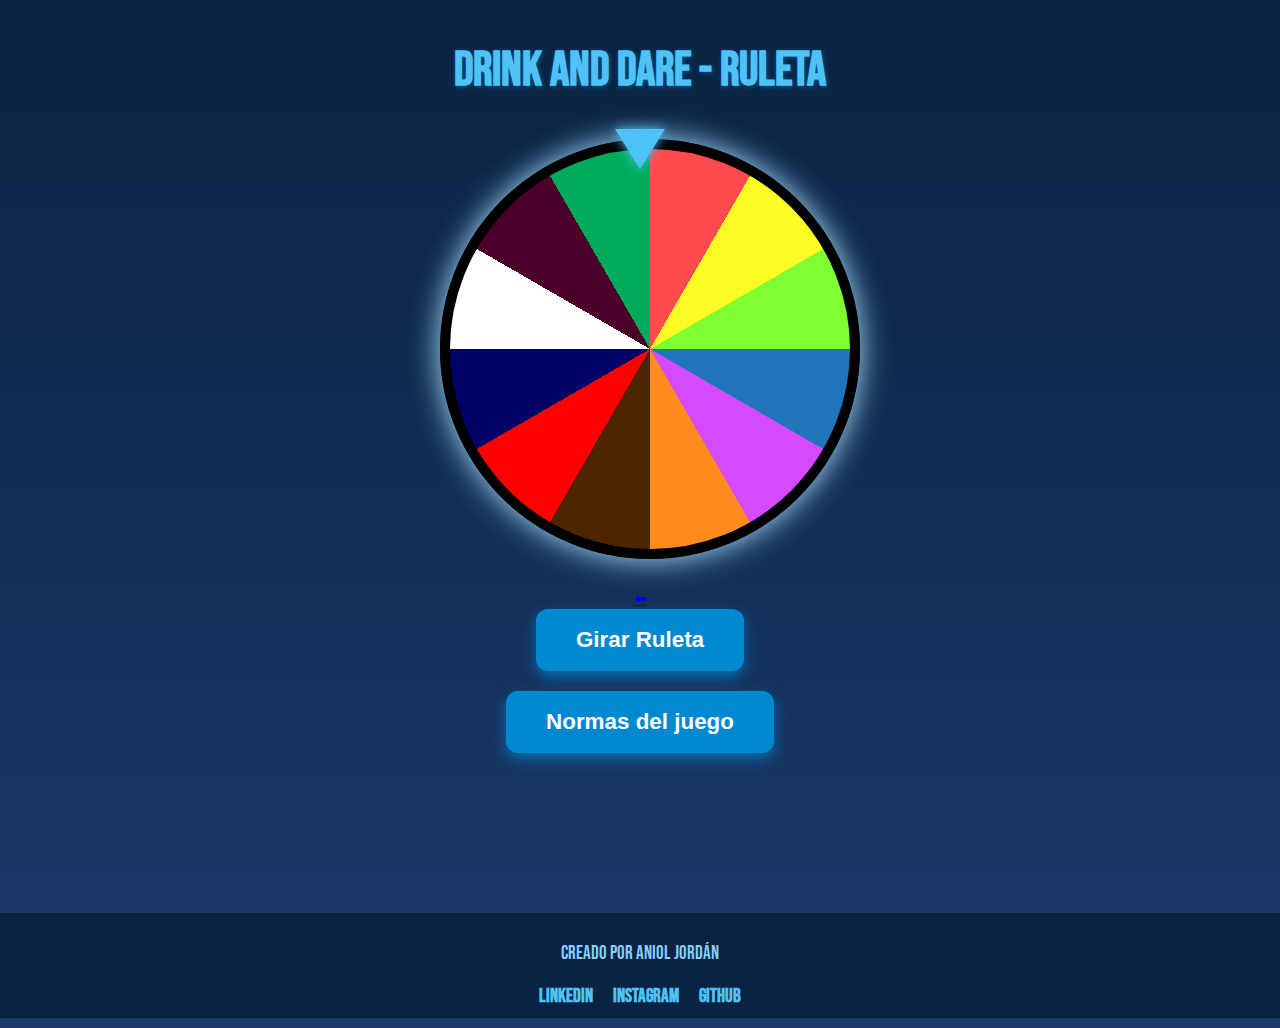
<file: drink-and-dear/drink.html>
<!DOCTYPE html>
<html lang="es">

<head>
  <meta charset="UTF-8" />
  <meta name="viewport" content="width=device-width, initial-scale=1" />
  <title>Drink and Dare - Ruleta Mejorada</title>
  <link rel="stylesheet" href="drink.css" />
  <link href="https://fonts.googleapis.com/css2?family=Bebas+Neue&display=swap" rel="stylesheet" />

</head>

<body>

  <h1>Drink and Dare - Ruleta</h1>

  <div class="wheel-container">
    <div class="arrow"></div>
    <div class="wheel" id="wheel">
      <div class="segment-labels" id="segmentLabels"></div> <!-- movido dentro -->
    </div>
  </div>
  <a href="index.html" id="backToMenuBtn">⬅ </a>


  <button id="spinBtn">Girar Ruleta</button>
  <button id="rulesBtn">Normas del juego</button>

  <!-- Popup de Normas -->
  <div id="rules-popup" class="popup hidden">
    <div class="popup-content">
      <h2>Normas del Juego</h2>
      <ul style="text-align: left; margin-top: 10px;">
        <li>❗ Si sacas “Poner una norma”, debes inventarte una nueva regla que todos deben cumplir durante todo el
          juego.</li>
        <li>🥃 Si alguien rompe una norma, ¡bebe!</li>
        <li>🌀 Las normas se acumulan.</li>
        <li>🤙 Quien saque “ZAS” tiene el poder de decir "ZAS" durante una ronda entera (o hasta que a otro le toque).
          El último en decir "ZAS" y hacer el gesto 🤙 pierde y bebe.</li>
        <li>🗣 Si sale “Medusa”, ¡todos deben mirarse! Los que hagan contacto visual van quedando eliminados por rondas
          y deben beber. Los últimos que queden sin mirar a nadie son los ganadores.</li>
        <li>💰 “Saco lleno de...” — Di una temática y, por turnos, tendréis que decir algo relacionado. Si alguien no
          puede, pierde y bebe. (Ejemplo: “Saco lleno de frutas” → “Manzana”, “Plátano”, ...)</li>

      </ul>
      <button id="rules-close">Cerrar</button>
    </div>
  </div>

  <div id="result"></div>

  <script src="drink.js"></script>
  <!-- Modal -->
  <div id="popup" class="popup hidden">
    <div class="popup-content">
      <p id="popup-text"></p>
      <button id="popup-close">OK</button>
    </div>
  </div>

  <footer class="footer">
    <div class="footer-content">
      <p>Creado por Aniol Jordán</p>
      <ul class="footer-links">
        <li><a href="https://www.linkedin.com/in/aniol-jord%C3%A1n-l%C3%B3pez-35854123a/" target="_blank"><i
              class="fab fa-linkedin"></i> LinkedIn</a></li>
        <li><a href="https://www.instagram.com/aniol.dev" target="_blank"><i class="fab fa-instagram"></i> Instagram</a>
        </li>
        <li><a href="https://github.com/Anioljordan" target="_blank"><i class="fab fa-github"></i> GitHub</a></li>
      </ul>
    </div>
  </footer>

</body>

</html>
</file>
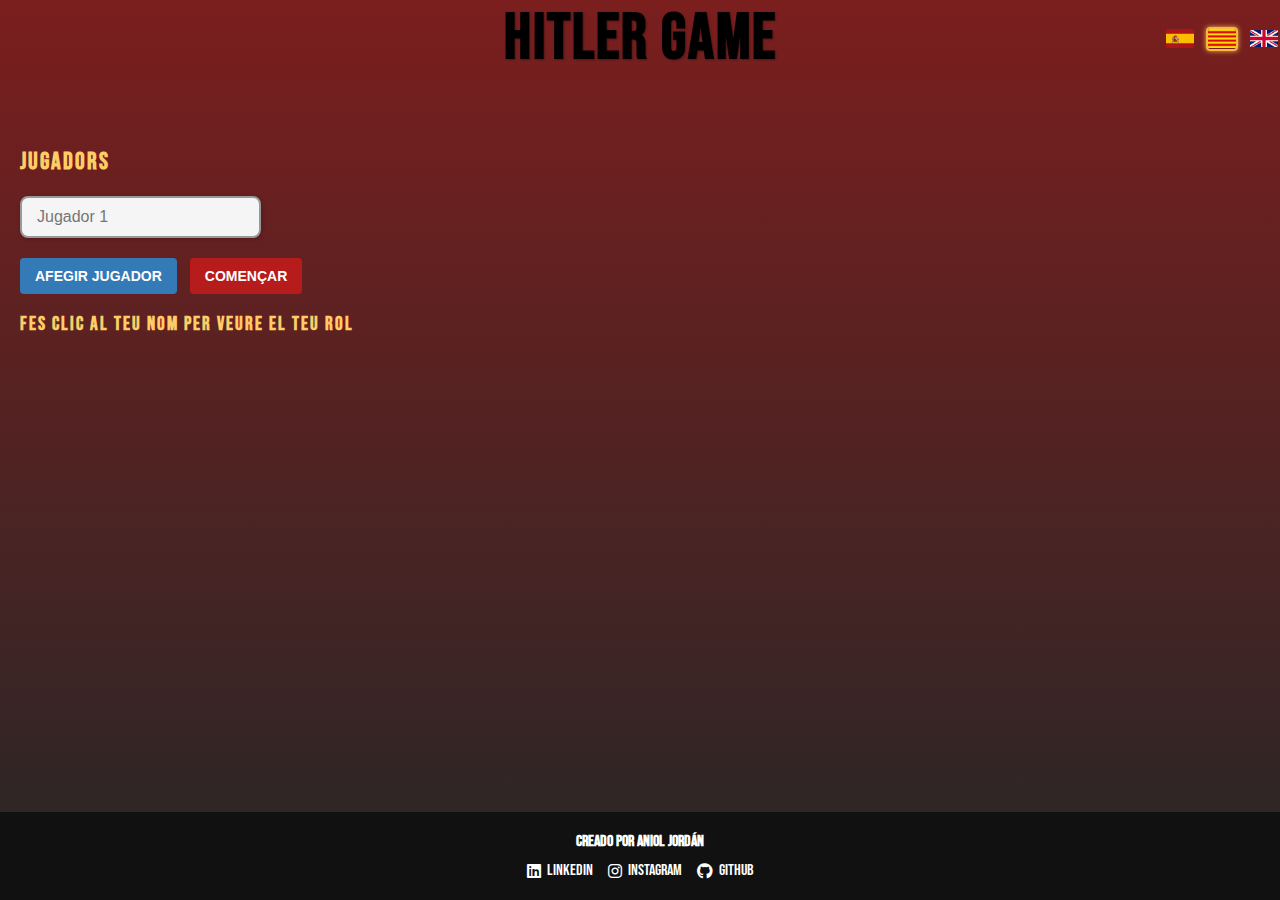
<file: hitler/hitler.html>
<!DOCTYPE html>
<html lang="es">
<head>
  <meta charset="UTF-8">
  <meta name="viewport" content="width=device-width, initial-scale=1.0">
  <title>Hitler Game</title>
  <link rel="stylesheet" href="hitler.css">
  <link href="https://fonts.googleapis.com/css2?family=Bebas+Neue&display=swap" rel="stylesheet">
  <link rel="stylesheet" href="https://cdnjs.cloudflare.com/ajax/libs/font-awesome/6.5.0/css/all.min.css">


</head>
<body>
  <!-- Título principal -->
<header class="header">
  <h1 class="main-title">Hitler Game</h1>
<div class="language-selector">
<img src="es.svg" alt="ES" id="lang-es" onclick="setLanguage('es')" title="Español" class="flag" data-lang="es">
<img src="cat.png" alt="CA" id="lang-ca" onclick="setLanguage('ca')" title="Català" class="flag" data-lang="ca">
<img src="uk.png" alt="EN" id="lang-en" onclick="setLanguage('en')" title="English" class="flag" data-lang="en">

</div>



</header>

<main>

  <h2 data-i18n="playersTitle">Jugadores</h2>
  <div class="form-container">
<div id="players">
  <input type="text" placeholder="Player 1" data-i18n-placeholder="playerPlaceholder" />
</div>
  <div class="buttons">
    <button onclick="addPlayer()" data-i18n="addPlayerBtn">Añadir jugador</button>
    <button onclick="startGame()" data-i18n="startBtn">Empezar</button>
  </div>
</div>
<h3 data-i18n="clickNameRole">Haz clic en tu nombre para ver tu rol</h3>
<div id="rolesResult"></div>

<!-- Modal -->
<div id="roleModal" class="modal">
  <div class="modal-content">
    <h2 id="modalPlayerName"></h2>
    <p id="modalPlayerRole"></p>
    <button class="close-button" onclick="closeModal()" data-i18n="closeBtn">Cerrar</button>
  </div>
</div>
</main>
<footer class="footer">
  <div class="footer-content">
    <p>Creado por Aniol Jordán</p>
    <ul class="footer-links">
      <li><a href="https://www.linkedin.com/in/aniol-jord%C3%A1n-l%C3%B3pez-35854123a/" target="_blank"><i class="fab fa-linkedin"></i> LinkedIn</a></li>
      <li><a href="https://www.instagram.com/aniol.dev" target="_blank"><i class="fab fa-instagram"></i> Instagram</a></li>
      <li><a href="https://github.com/Anioljordan" target="_blank"><i class="fab fa-github"></i> GitHub</a></li>
    </ul>
  </div>
</footer>


  <script src="script.js"></script>
  <script src="translations.js"></script>
</body>

</html>
</file>
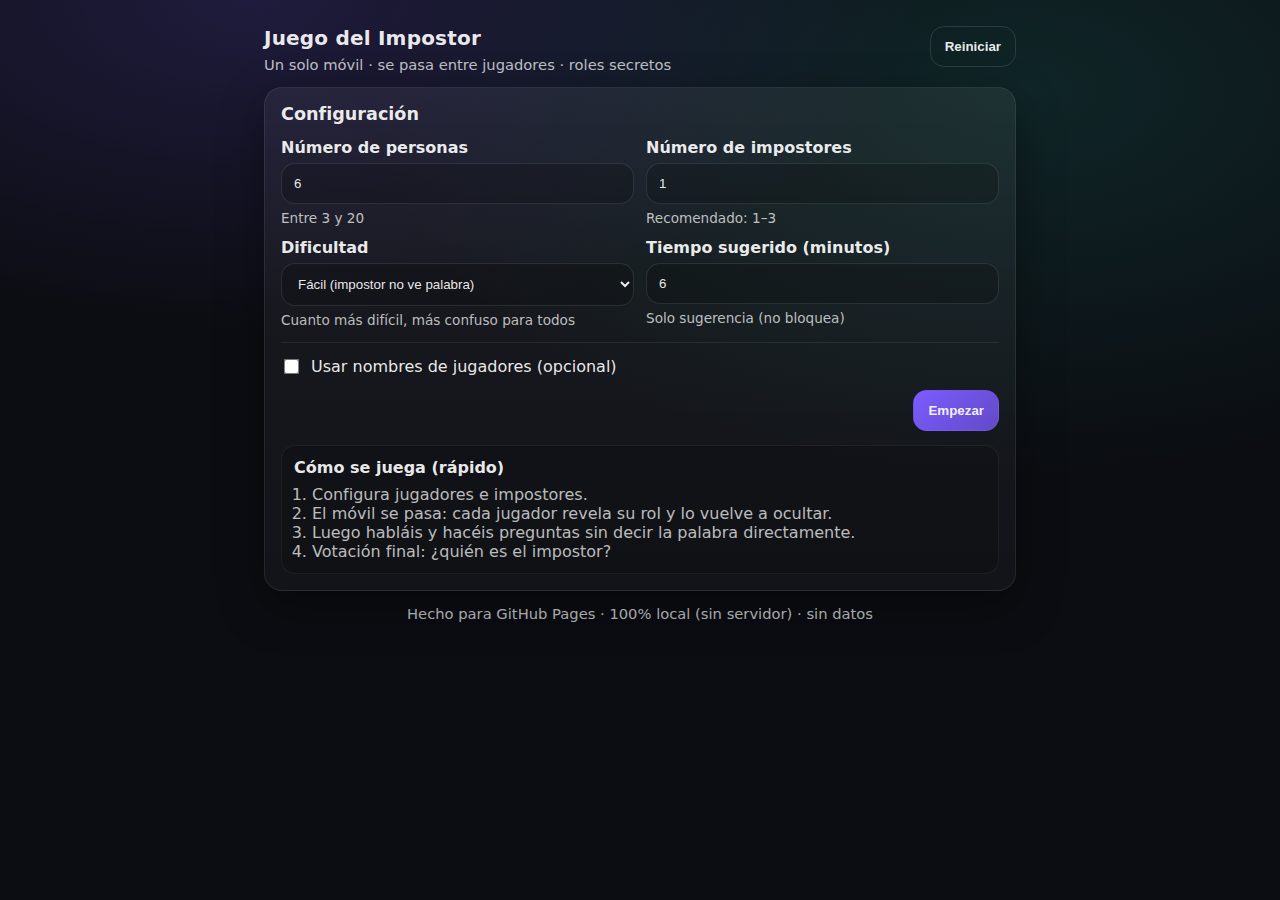
<file: Impostor/impostor.html>
<!doctype html>
<html lang="es">

<head>
    <meta charset="utf-8" />
    <meta name="viewport" content="width=device-width, initial-scale=1" />
    <title>Juego del Impostor (1 móvil)</title>
    <link rel="stylesheet" href="impostor.css" />
</head>

<body>
    <div class="app">
        <header class="topbar">
            <div>
                <h1>Juego del Impostor</h1>
                <p class="sub">Un solo móvil · se pasa entre jugadores · roles secretos</p>
            </div>
            <button id="btnReset" class="btn ghost" title="Volver al inicio">Reiniciar</button>
        </header>

        <!-- PANTALLA: CONFIG -->
        <section id="screenConfig" class="card">
            <h2>Configuración</h2>

            <div class="grid">
                <label class="field">
                    <span>Número de personas</span>
                    <input id="playersCount" type="number" min="3" max="20" value="6" />
                    <small>Entre 3 y 20</small>
                </label>

                <label class="field">
                    <span>Número de impostores</span>
                    <input id="impostorsCount" type="number" min="1" max="6" value="1" />
                    <small>Recomendado: 1–3</small>
                </label>

                <label class="field">
                    <span>Dificultad</span>
                    <select id="difficulty">
                        <option value="easy">Fácil (impostor no ve palabra)</option>
                        <option value="medium">Media (impostor ve categoría)</option>
                        <option value="hard">Difícil (impostor ve palabra falsa)</option>
                    </select>
                    <small>Cuanto más difícil, más confuso para todos</small>
                </label>

                <label class="field">
                    <span>Tiempo sugerido (minutos)</span>
                    <input id="timeMinutes" type="number" min="1" max="20" value="6" />
                    <small>Solo sugerencia (no bloquea)</small>
                </label>
            </div>

            <div class="divider"></div>

            <div class="row">
                <label class="toggle">
                    <input id="useNames" type="checkbox" />
                    <span>Usar nombres de jugadores (opcional)</span>
                </label>
            </div>

            <div id="namesBox" class="namesBox hidden">
                <p class="hint">Escribe nombres (uno por línea). Si no, se usarán “Jugador 1, Jugador 2…”</p>
                <textarea id="namesTextarea" rows="6" placeholder="Aniol&#10;María&#10;Lucas"></textarea>
            </div>

            <div class="actions">
                <button id="btnStart" class="btn primary">Empezar</button>
            </div>

            <div class="tips">
                <h3>Cómo se juega (rápido)</h3>
                <ol>
                    <li>Configura jugadores e impostores.</li>
                    <li>El móvil se pasa: cada jugador revela su rol y lo vuelve a ocultar.</li>
                    <li>Luego habláis y hacéis preguntas sin decir la palabra directamente.</li>
                    <li>Votación final: ¿quién es el impostor?</li>
                </ol>
            </div>
        </section>

        <!-- PANTALLA: PASAR MÓVIL -->
        <section id="screenPass" class="card hidden">
            <h2>Pasar el móvil</h2>
            <p class="big">
                <span id="passPlayerName">Jugador 1</span>,
                <strong>coge el móvil</strong> y pulsa para ver tu rol.
            </p>

            <div class="actions">
                <button id="btnReveal" class="btn primary">Ver mi rol</button>
            </div>

            <p class="warn">⚠️ Asegúrate de que nadie mire la pantalla.</p>
        </section>

        <!-- PANTALLA: REVELAR ROL -->
        <section id="screenReveal" class="card hidden">
            <h2>Tu rol</h2>

            <div class="roleBox" id="roleBox">
                <p class="roleTag" id="roleTag">TRIPULACIÓN</p>
                <p class="roleMain" id="roleMain">Eres Tripulación</p>

                <div class="secret">
                    <p class="secretLabel" id="secretLabel">Palabra secreta</p>
                    <p class="secretValue" id="secretValue">---</p>
                </div>

                <p class="mini" id="categoryLine">Categoría: <span id="categoryValue">---</span></p>
            </div>

            <div class="actions split">
                <button id="btnHide" class="btn ghost">Ocultar</button>
                <button id="btnNext" class="btn primary">Siguiente jugador</button>
            </div>

            <p class="hint">Después de leer, pulsa <strong>Ocultar</strong> antes de pasar el móvil.</p>
        </section>

        <!-- PANTALLA: FIN REPARTO -->
        <section id="screenDone" class="card hidden">
            <h2>¡Roles repartidos!</h2>
            <p class="big">
                Empezad a hablar. Tiempo sugerido: <strong><span id="timeValue">6</span> min</strong>.
            </p>

            <div class="doneBox">
                <p class="mini">Reglas rápidas:</p>
                <ul>
                    <li>No digas la palabra exacta.</li>
                    <li>Haz preguntas para pillar incoherencias.</li>
                    <li>Votación final.</li>
                </ul>
            </div>

            <div class="actions">
                <button id="btnShowSummary" class="btn ghost">Ver resumen (solo para el moderador)</button>
                <button id="btnPlayAgain" class="btn primary">Jugar otra vez</button>
            </div>

            <div id="summary" class="summary hidden">
                <h3>Resumen (NO enseñar a los jugadores)</h3>
                <p class="mini">Palabra real: <strong id="summaryWord">---</strong> · Categoría: <strong
                        id="summaryCat">---</strong></p>
                <p class="mini">Impostores: <strong id="summaryImps">---</strong></p>
            </div>
        </section>

        <footer class="footer">
            <p class="mini">Hecho para GitHub Pages · 100% local (sin servidor) · sin datos</p>
        </footer>
    </div>

    <script src="impostor.js"></script>
</body>

</html>
</file>
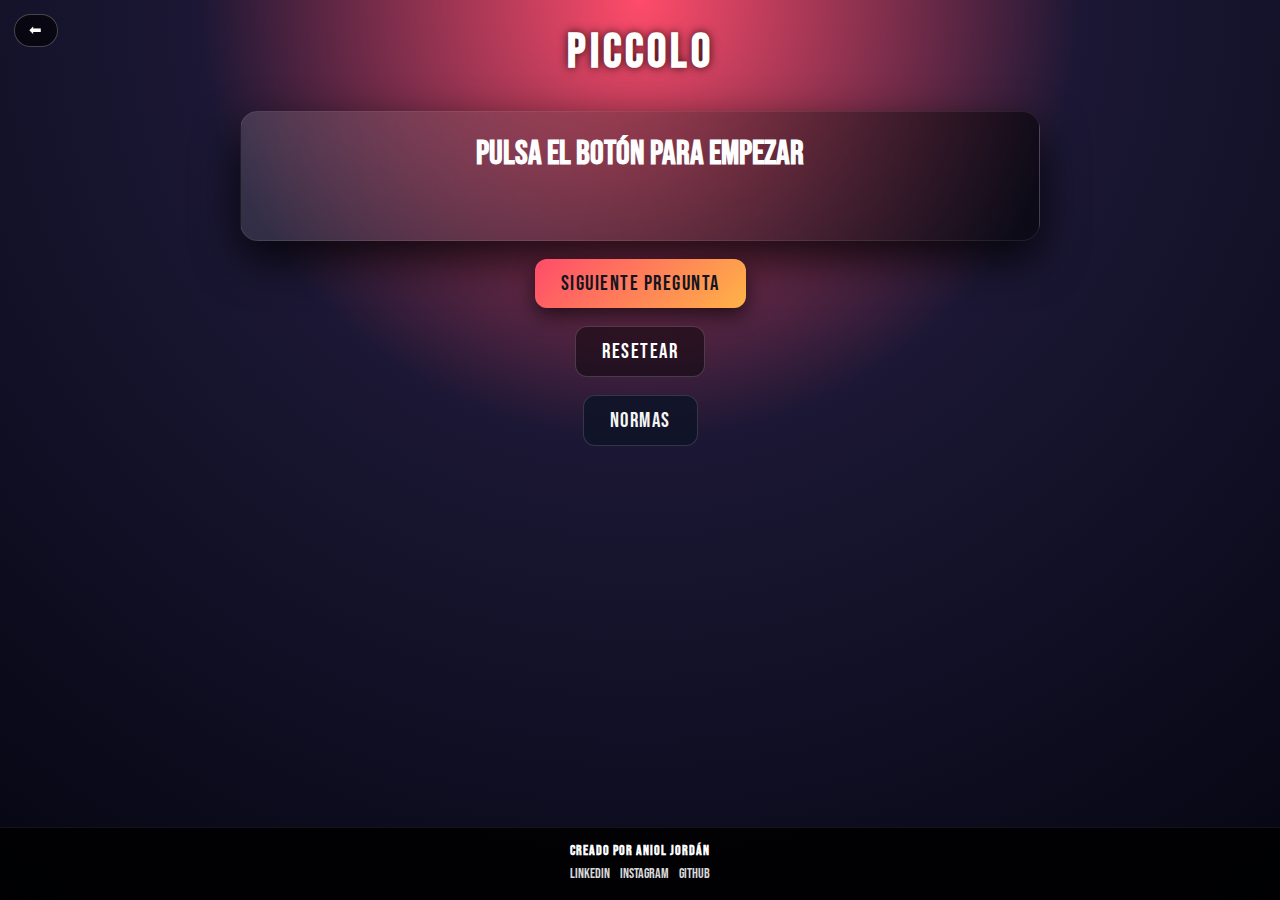
<file: piccolo/piccolo.html>
<!DOCTYPE html>
<html lang="es">

<head>
    <meta charset="UTF-8" />
    <meta name="viewport" content="width=device-width, initial-scale=1" />
    <title data-i18n="title">Piccolo</title>
    <link rel="stylesheet" href="piccolo.css" />
    <link href="https://fonts.googleapis.com/css2?family=Bebas+Neue&display=swap" rel="stylesheet">
    <link rel="stylesheet" href="https://cdnjs.cloudflare.com/ajax/libs/font-awesome/6.5.0/css/all.min.css">

</head>

<body>

    <header>

        <h1 data-i18n="title">Piccolo</h1>
    </header>

    <main>
        <a href="../index.html" id="backToMenuBtn">⬅ </a>

        <div id="phrase-container" class="phrase" data-i18n="startMessage">Pulsa el botón para empezar</div>
        <button id="nextBtn" data-i18n="nextBtn">Siguiente Pregunta</button>
        <button id="resetBtn" data-i18n="resetBtn">Resetear</button>
        <button id="rulesBtn">Normas</button>
    </main>
    <div id="rulesModal" class="modal">
        <div class="modal-content">
            <span id="closeModal" class="close">&times;</span>
            <h2>Normas del juego</h2>
            <ul>
                <li>Es obligatorio jugar a Piccolo.</li>
                <li>Se lee la pregunta en voz alta.</li>
                <li>Debes señalar a alguien. </li>
                <li>El juego continúa con la siguiente pregunta.</li>
            </ul>
        </div>
    </div>
    <footer class="footer">
        <div class="footer-content">
            <p>Creado por Aniol Jordán</p>
            <ul class="footer-links">
                <li><a href="https://www.linkedin.com/in/aniol-jord%C3%A1n-l%C3%B3pez-35854123a/"
                        target="_blank">LinkedIn</a></li>
                <li><a href="https://www.instagram.com/aniol.dev" target="_blank">Instagram</a></li>
                <li><a href="https://github.com/Anioljordan" target="_blank">GitHub</a></li>
            </ul>
        </div>
    </footer>


    <script src="script.js"></script>

</body>

</html>
</file>
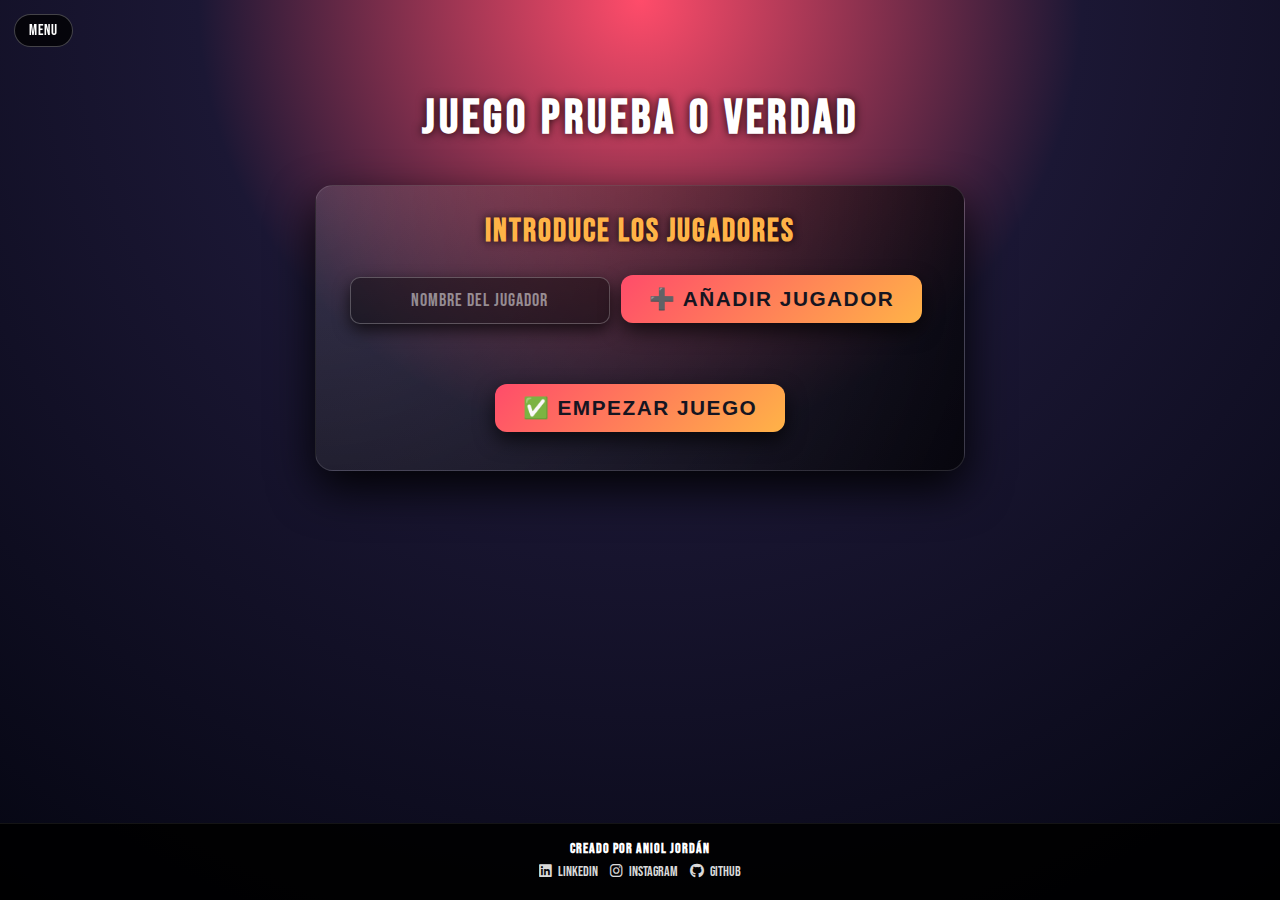
<file: prueba-verdad/prueba-verdad.html>
<!DOCTYPE html>
<html lang="es">

<head>
    <meta charset="UTF-8">
    <link rel="stylesheet" href="https://cdnjs.cloudflare.com/ajax/libs/font-awesome/6.4.0/css/all.min.css" />
    <link rel="stylesheet" href="style.css" />
    <title>Prueba o Verdad</title>


</head>

<body>
    <main>
        <a href="../index.html" id="backToMenuBtn">menu</a>
        <h1> Juego Prueba o Verdad </h1>

        <!-- Pantalla de introducción de jugadores -->
        <div id="setup">
            <h2>Introduce los jugadores</h2>
            <input id="playerName" type="text" placeholder="Nombre del jugador">
            <button class="btn" onclick="addPlayer()">➕ Añadir jugador</button>
            <div id="playerList"></div>
            <br>
            <button class="btn" onclick="startGame()">✅ Empezar juego</button>
        </div>

        <!-- Pantalla del juego -->
        <div id="game" class="hidden">
            <h2 id="turnInfo"></h2>
            <p><strong>Siguiente:</strong> <span id="nextPlayer"></span></p>
            <button class="btn" onclick="choose('Verdad')">🙊 Verdad</button>
            <button class="btn" onclick="choose('Prueba')">🎯 Prueba</button>
            <br><br>
            <button class="btn danger" onclick="resetGame()">🔄 Reiniciar partida</button>
        </div>

        <!-- Resultado de la elección -->
        <div id="result" class="hidden">
            <h2 id="choiceText"></h2>
            <p id="challengeText"></p>
            <button class="btn" onclick="nextTurn()">➡️ Siguiente turno</button>
        </div>
    </main>
    <footer class="footer">
        <div class="footer-content">
            <p>Creado por Aniol Jordán</p>
            <ul class="footer-links">
                <li><a href="https://www.linkedin.com/in/aniol-jord%C3%A1n-l%C3%B3pez-35854123a/" target="_blank"><i
                            class="fab fa-linkedin"></i> LinkedIn</a></li>
                <li><a href="https://www.instagram.com/aniol.dev" target="_blank"><i class="fab fa-instagram"></i>
                        Instagram</a>
                </li>
                <li><a href="https://github.com/Anioljordan" target="_blank"><i class="fab fa-github"></i> GitHub</a>
                </li>
            </ul>
        </div>
    </footer>

    <script src="script.js"></script>
</body>

</html>
</file>
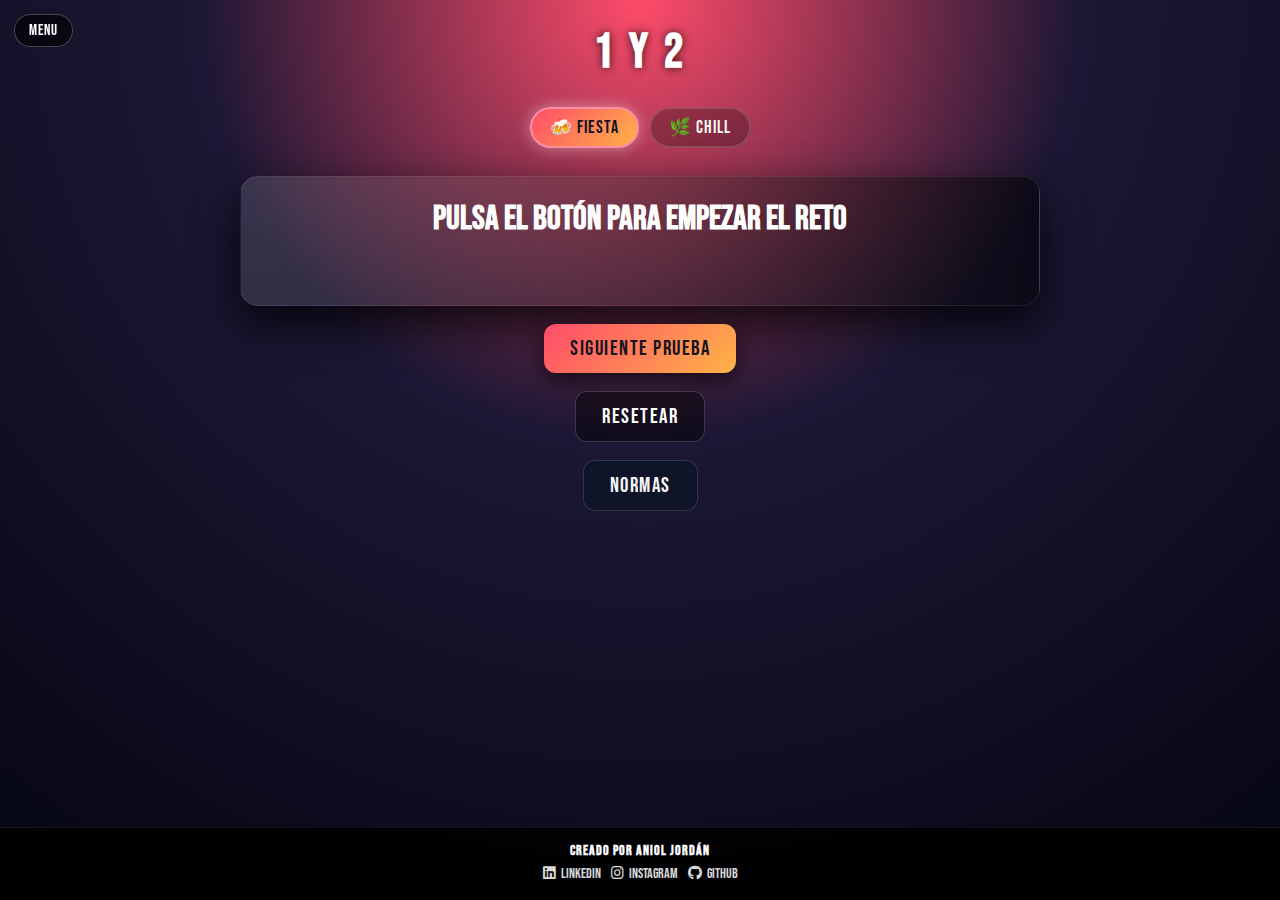
<file: unoydos/unoydos.html>
<!DOCTYPE html>
<html lang="es">

<head>
    <meta charset="UTF-8" />
    <meta name="viewport" content="width=device-width, initial-scale=1" />
    <title data-i18n="title">1 y 2</title>
    <link rel="stylesheet" href="unoydos.css" />
    <link href="https://fonts.googleapis.com/css2?family=Bebas+Neue&display=swap" rel="stylesheet">
    <link rel="stylesheet" href="https://cdnjs.cloudflare.com/ajax/libs/font-awesome/6.4.0/css/all.min.css" />

</head>

<body>

    <header>

        <h1 data-i18n="title">1 y 2</h1>
    </header>

    <main>
        <div id="modeSelector">
            <button class="mode-btn active" data-mode="fiesta" onclick="setModo('fiesta')">🍻 Fiesta</button>
            <button class="mode-btn" data-mode="chill" onclick="setModo('chill')">🌿 Chill</button>
        </div>


        <a href="../index.html" id="backToMenuBtn">menu </a>

        <div id="phrase-container" class="phrase" data-i18n="startMessage">Pulsa el botón para empezar</div>
        <button id="nextBtn" data-i18n="nextBtn">Siguiente Prueba</button>
        <button id="resetBtn" data-i18n="resetBtn">Resetear</button>
        <button id="rulesBtn">Normas</button>
    </main>
    <div id="rulesModal" class="modal">
        <div class="modal-content">
            <span id="closeModal" class="close">&times;</span>
            <h2>Normas del juego</h2>
            <ul>
                <li>Es obligatorio jugar a 1 y 2.</li>
                <br>
                <li>El primer jugador que empieza es el mas pequeño, en orden de las agujas del reloj</li>
                <br>
                <li>Este Jugador debera taparle los ojos al jugador de su izquierda y señalar a dos jugadores que el
                    primero que señale sera el numero uno y el segundo el dos (Pueden participar tanto el que esta
                    señalando como al que le estan tapando los ojos) </li>
                <br>
                <li>Cuando ya ha señalado el que tenia los ojos tapados abre los ojos y dice un reto o escoge alguno de
                    los del juego: (EJ: Que el dos le de un bofeton al uno)</li>
            </ul>
        </div>
    </div>
    <footer class="footer">
        <div class="footer-content">
            <p>Creado por Aniol Jordán</p>
            <ul class="footer-links">
                <li><a href="https://www.linkedin.com/in/aniol-jord%C3%A1n-l%C3%B3pez-35854123a/" target="_blank"><i
                            class="fab fa-linkedin"></i> LinkedIn</a></li>
                <li><a href="https://www.instagram.com/aniol.dev" target="_blank"><i class="fab fa-instagram"></i>
                        Instagram</a>
                </li>
                <li><a href="https://github.com/Anioljordan" target="_blank"><i class="fab fa-github"></i> GitHub</a>
                </li>
            </ul>
        </div>
    </footer>


    <script src="unoydos.js"></script>

</body>

</html>
</file>
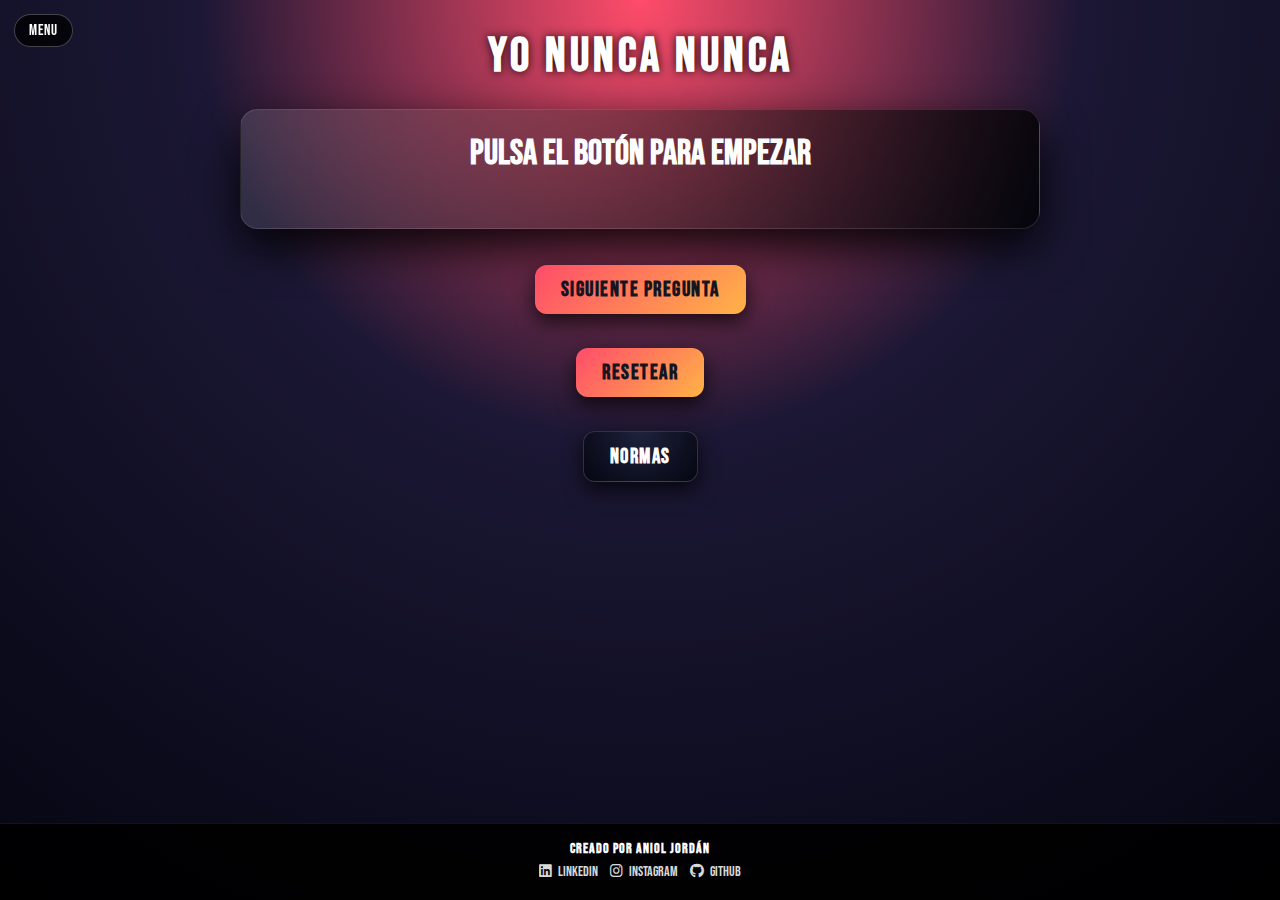
<file: yo-nunca-nunca/yo-nunca.html>
<!DOCTYPE html>
<html lang="es">

<head>
  <meta charset="UTF-8" />
  <meta name="viewport" content="width=device-width, initial-scale=1" />
  <title data-i18n="title">Yo Nunca Nunca</title>
  <link rel="stylesheet" href="yo-nunca.css" />
  <link href="https://fonts.googleapis.com/css2?family=Bebas+Neue&display=swap" rel="stylesheet">
  <link rel="stylesheet" href="https://cdnjs.cloudflare.com/ajax/libs/font-awesome/6.5.0/css/all.min.css">


</head>

<body>

  <header>

    <h1 data-i18n="title">Yo Nunca Nunca</h1>
  </header>

  <main>
    <a href="../index.html" id="backToMenuBtn">menu </a>
    <div id="phrase-container" class="phrase" data-i18n="startMessage">Pulsa el botón para empezar</div>
    <button id="nextBtn" data-i18n="nextBtn">Siguiente Pregunta</button>
    <button id="resetBtn" data-i18n="resetBtn">Resetear</button>
    <button id="rulesBtn">Normas</button>
  </main>
  <div id="rulesModal" class="modal">
    <div class="modal-content">
      <span id="closeModal" class="close">&times;</span>
      <h2>Normas del juego</h2>
      <ul>
        <li>Se lee la pregunta en voz alta.</li>
        <li>Si has hecho la acción, debes beber un trago.</li>
        <li>Si alguien bebe y te interesa el porque ha bebido, le puedes comprar la historia por un numero de tragos
          razonable a elegir por el contador de la historia .</li>
        <li>El juego continúa con la siguiente pregunta.</li>
      </ul>
    </div>
  </div>
    <footer class="footer">
        <div class="footer-content">
            <p>Creado por Aniol Jordán</p>
            <ul class="footer-links">
                <li><a href="https://www.linkedin.com/in/aniol-jord%C3%A1n-l%C3%B3pez-35854123a/" target="_blank"><i
                            class="fab fa-linkedin"></i> LinkedIn</a></li>
                <li><a href="https://www.instagram.com/aniol.dev" target="_blank"><i class="fab fa-instagram"></i>
                        Instagram</a>
                </li>
                <li><a href="https://github.com/Anioljordan" target="_blank"><i class="fab fa-github"></i> GitHub</a>
                </li>
            </ul>
        </div>
    </footer>


  <script src="yo-nunca.js"></script>

</body>

</html>
</file>
<file: drink-and-dear/drink.css>
body {
      font-family: 'Bebas Neue', sans-serif;
      background: linear-gradient(to bottom, #0a2342, #1b3a6b);
      color: #e0f0ff;
      display: flex;
      flex-direction: column;
      align-items: center;
      justify-content: center;
      min-height: 100vh;
      margin: 0;
      padding: 10px;
    }

    h1 {
      font-size: 3rem;
      color: #4fc3f7;
      margin-bottom: 40px;
      text-shadow: 1px 1px 4px rgba(0, 105, 160, 0.8);
    }

    .wheel-container {
      position: relative;
      width: 400px;
      height: 400px;
      margin-bottom: 50px;
    }

    .wheel {
      width: 100%;
      height: 100%;
      border-radius: 50%;
      border: 10px solid #000000;
      box-shadow: 0 0 30px #ace5ff;
      position: relative;
      overflow: hidden;
      transition: transform 5s cubic-bezier(0.33, 1, 0.68, 1);
      background: conic-gradient(
        #ff4b4b 0deg 30deg,
        #fffb25 30deg 60deg,
        #7dff31 60deg 90deg,
        #2176bb 90deg 120deg,
        #d549ff 120deg 150deg,
        #ff8b1e 150deg 180deg,
        #4d2500 180deg 210deg,
        #ff0000 210deg 240deg,
        #000266 240deg 270deg,
        #ffffff 270deg 300deg,
        #4b0029 300deg 330deg,
        #00ac5c 330deg 360deg
      );
      user-select: none;
    }

    /* Texto de los segmentos */
.segment-label {
  position: absolute;
  top: 50%;
  left: 50%;
  width: 100px; /* Limita el ancho del texto */
  text-align: center;
  font-size: 10px; /* Ajusta según necesidad */
  transform-origin: 0 0;
  white-space: normal;
  word-break: break-word;
  pointer-events: none;
}



    .segment-label {
      position: absolute;
      top: 50%;
      left: 50%;
      width: 120px;
      height: 30px;
      margin-left: -60px; /* mitad del ancho */
      margin-top: -15px;  /* mitad de la altura */
      text-align: center;
      color: white;
      font-weight: 700;
      font-size: 1.1rem;
      text-shadow: 1px 1px 4px rgba(0,0,0,0.9);
      transform-origin: 50% 100%;
    }

    /* Flecha superior */
.arrow {
  position: absolute;
  top: -10px;
  left: 50%;
  transform: translateX(-50%);
  width: 0;
  height: 0;
  border-left: 25px solid transparent;
  border-right: 25px solid transparent;
  border-top: 40px solid #4fc3f7; /* ← ahora apunta hacia arriba */
  filter: drop-shadow(0 0 6px #4fc3f7);
  z-index: 20;
  user-select: none;
}


    button {
      background-color: #0288d1;
      border: none;
      padding: 18px 40px;
      font-size: 1.4rem;
      border-radius: 12px;
      cursor: pointer;
      color: white;
      font-weight: 700;
      box-shadow: 0 6px 14px rgba(2,136,209,0.7);
      transition: background-color 0.3s ease;
      user-select: none;
      margin-bottom: 20px;
    }
    button:hover {
      background-color: #015a8e;
      box-shadow: 0 8px 18px rgba(1,90,142,0.9);
    }

    #result {
      margin-top: 40px;
      font-size: 1.6rem;
      font-weight: 700;
      color: #81d4fa;
      min-height: 50px;
      text-align: center;
      text-shadow: 1px 1px 4px rgba(0,0,0,0.9);
      user-select: none;
      min-width: 250px;
    }

.popup {
  position: fixed;
  top: 0;
  left: 0;
  width: 100%;
  height: 100%;
  background: rgba(0, 0, 0, 0.6);
  display: flex;
  justify-content: center;
  align-items: center;
  z-index: 100;
}

.popup-content {
  background: rgb(0, 0, 0);
  padding: 30px 40px;
  border-radius: 12px;
  text-align: center;
  font-size: 20px;
  max-width: 80%;
  box-shadow: 0 4px 10px rgba(0,0,0,0.3);
}

#popup-close {
  margin-top: 20px;
  padding: 10px 20px;
  font-size: 16px;
  cursor: pointer;
}

.hidden {
  display: none;
}
.footer {
  background-color: #0a2342;
  color: #87cefa;
  padding: 10px;
  text-align: center;
  font-size: 1.2rem;
  margin-top: 50px;
  width: 100%;
}

.footer-links {
  list-style: none;
  padding: 0;
  margin: 10px 0 0 0;
  display: flex;
  justify-content: center;
  gap: 20px;
}

.footer-links li a {
  color: #4fc3f7;
  text-decoration: none;
  font-weight: 600;
}

.footer-links li a:hover {
  color: #81d4fa;
}

@media (max-width: 768px) {
  h1 {
    font-size: 2.2rem;
    text-align: center;
  }

  .wheel-container {
    width: 280px;
    height: 280px;
    margin-bottom: 30px;
  }

  .segment-label {
    font-size: 0.8rem;
    width: 70px;
  }

  button {
    padding: 14px 24px;
    font-size: 1.1rem;
  }

  #result {
    font-size: 1.2rem;
    min-width: auto;
    margin-top: 20px;
  }

  .popup-content {
    font-size: 16px;
    padding: 20px;
    max-width: 90%;
  }

  #popup-close {
    font-size: 14px;
    padding: 8px 16px;
  }

  .footer {
    font-size: 1rem;
    padding: 8px;
  }

  .footer-links {
    flex-direction: column;
    gap: 10px;
  }
}

@media (max-width: 480px) {
  .wheel-container {
    width: 240px;
    height: 240px;
  }

  .segment-label {
    font-size: 0.7rem;
    width: 60px;
  }

  button {
    font-size: 1rem;
    padding: 12px 20px;
  }

  h1 {
    font-size: 1.8rem;
  }
}
</file>
<file: hitler/hitler.css>
html, body {
  height: 100%;
  width: 100%;
  margin: 0;
  padding: 0;
  overflow-x: hidden;
  display: flex;
  flex-direction: column;
  background: linear-gradient(to bottom, #7b1e1e, #272727);
}


main {
  flex: 1;
  padding: 20px;
}
/* Fondo y fuente general */
body {
  font-family: 'Bebas Neue', Impact, sans-serif;
  color: #f0f0f0;
  margin: 0;
  flex: 1; /* hace que el contenido crezca */
  display: flex;
  flex-direction: column;
}

.main-title {
  font-size: 4rem;
  color: #000000;
  letter-spacing: 2px;
  text-shadow: 1px 1px 2px rgba(0,0,0,0.3);
  text-align: center;
  margin: 0 auto; /* para asegurar que el elemento se centre si es block */
  width: 100%; /* opcional, para que ocupe todo el ancho disponible */
}
.flag {
  width: 28px !important;
  height: 20px !important;
  object-fit: contain;
}



/* Mejor control para la cabecera en desktop: que el título esté centrado y banderas a la derecha */
.header {
  position: relative;
  display: flex;
  justify-content: center; /* centra el título */
  align-items: center;
  margin-bottom: 30px;
}

/* Banderas posicionadas a la derecha encima del header */
.language-selector {
  position: absolute;
  right: 0;
  top: 50%;
  transform: translateY(-50%);
  display: flex;
  align-items: center;
  gap: 10px;
  cursor: pointer;
}

.language-selector .flag {
  width: 28px;
  height: 20px;
  border: 2px solid transparent;
  border-radius: 4px;
  transition: border-color 0.3s;
}

.language-selector .flag:hover {
  border-color: #777;
}

.language-selector .flag.active {
  border-color: #f5b942; /* color dorado para destacar */
  box-shadow: 0 0 5px #f5b942;
}




/* Títulos */
h2, h3 {
  color: #ffcc66;
  text-transform: uppercase;
  letter-spacing: 2px;
}

/* Input de nombres */
#players {
  display: grid;
  grid-template-columns: repeat(2, 1fr);
  gap: 10px 50px;
  max-width: 350px;
  margin-bottom: 20px;
}
input[type="text"] {
  padding: 10px 15px;
  font-size: 1rem;
  border: 2px solid #999;
  border-radius: 8px;
  max-width: 250px;
  box-shadow: 1px 1px 4px rgba(0, 0, 0, 0.2);
  transition: all 0.2s ease-in-out;
  background-color: #f5f5f5;
}

input[type="text"]:focus {
  outline: none;
  border-color: #d32f2f; /* rojo fascista */
  box-shadow: 0 0 6px rgba(211, 47, 47, 0.7);
  background-color: #fff;
}

/* Botones principales */
button {
  padding: 10px 15px;
  margin-right: 10px;
  font-size: 14px;
  border: none;
  border-radius: 4px;
  cursor: pointer;
  font-weight: bold;
  text-transform: uppercase;
}

button:hover {
  opacity: 0.85;
}

button:nth-of-type(1) {
  background-color: #337ab7; /* azul liberal */
  color: white;
}

button:nth-of-type(2) {
  background-color: #b71c1c; /* rojo fascista */
  color: white;
}

/* Lista de jugadores */
.player-button {
  display: block;
  margin: 8px 0;
  padding: 12px 18px;
  background-color: #111;
  border: 2px solid #444;
  color: #f0f0f0;
  width: fit-content;
  font-size: 18px;
  cursor: pointer;
  transition: all 0.3s;
  border-left: 10px solid #ffcc66;
}

.player-button:hover {
  background-color: #222;
  border-left-color: #337ab7;
}

/* Modal (popup) */
.modal {
  display: none;
  position: fixed;
  z-index: 999;
  left: 0; top: 0;
  width: 100%; height: 100%;
  background-color: rgba(0, 0, 0, 0.8);
  justify-content: center;
  align-items: center;
}

.modal-content {
  background: #1c1c1c;
  border: 3px solid #ffcc66;
  border-radius: 10px;
  padding: 30px;
  text-align: center;
  color: #fff;
  min-width: 300px;
  box-shadow: 0 0 20px #000;
}

.modal-content h2 {
  color: #ffcc66;
  font-size: 28px;
  margin-bottom: 10px;
}

.modal-content p {
  font-size: 22px;
  font-weight: bold;
}

.close-button {
  margin-top: 20px;
  background-color: #337ab7;
  color: white;
  padding: 8px 14px;
  border: none;
  border-radius: 4px;
  font-weight: bold;
  cursor: pointer;
}

.close-button:hover {
  background-color: #235a96;
}
#rolesResult {
  display: grid;
  grid-template-columns: repeat(2, 1fr);
  gap: 10px 20px;
  max-width: 500px;
  margin-top: 20px;
}


/* Footer */
.footer {
  background-color: #111;
  color: #fff;
  padding: 20px;
  text-align: center;
  margin-top: 40px;
}

.footer-content p {
  margin: 0 0 10px 0;
  font-weight: bold;
}

.footer-links {
  list-style: none;
  padding: 0;
  display: flex;
  justify-content: center;
  flex-wrap: wrap;
  gap: 15px;
  margin: 0;
}

.footer-links li a {
  color: #fff;
  text-decoration: none;
  font-size: 1rem;
  display: flex;
  align-items: center;
  gap: 6px;
  transition: color 0.3s ease;
}

.footer-links li a:hover {
  color: #0af;
}

.btn-left {
  position: fixed;
  top: 20px;
  left: 20px;
  background-color: #007bff; /* azul fuerte */
  color: white;
  padding: 10px 18px;
  border-radius: 8px;
  text-decoration: none;
  font-weight: 600;
  font-size: 16px;
  box-shadow: 0 4px 12px rgba(0, 123, 255, 0.7);
  transition: background-color 0.3s ease, box-shadow 0.3s ease;
  z-index: 1000;
  user-select: none;
}

.btn-left:hover {
  background-color: #0056b3;
  box-shadow: 0 6px 18px rgba(0, 86, 179, 0.9);
}


@media (max-width: 600px) {
  .buttons {
    flex-direction: column;
    align-items: stretch;
  }

  .buttons button {
    width: 100%;
    margin: 5px 0;
  }
}


/* Ya tienes esto y está perfecto para móviles */
@media (max-width: 600px) {
  #players,
  #rolesResult {
    grid-template-columns: 1fr;
    max-width: 100%;  /* Que ocupe todo el ancho */
    margin: 0 auto;
  }

  /* Para que los inputs no se queden muy pequeños */
  input[type="text"] {
    max-width: 100%;
  }
  
  /* Botones con margen inferior para separarlos verticalmente */
  button {
    width: 100%;
    margin: 10px 0;
    font-size: 1.1rem;
  }

  /* Modal content ajustado para pantallas pequeñas */
  .modal-content {
    width: 90%;
    min-width: unset;
    padding: 20px;
  }

  .modal-content h2 {
    font-size: 1.8rem;
  }
  
  .modal-content p {
    font-size: 1.3rem;
  }
  .main-title {
    max-width: 90%;
    word-break: break-word;
    text-align: center;
  }

  /* El header que contiene el título y las banderas, para que se apilen */
.header {
  flex-direction: column;
  align-items: center;
  gap: 20px;
  padding-top: 10px;
}

.language-selector {
  position: static !important;
  transform: none !important;
  margin-top: 10px;
  z-index: auto;
}

}
</file>
<file: Impostor/impostor.css>
:root{
  --bg: #0b0d12;
  --card: #121622;
  --muted: rgba(255,255,255,.72);
  --soft: rgba(255,255,255,.10);
  --soft2: rgba(255,255,255,.06);
  --text: rgba(255,255,255,.92);
  --accent: #7c5cff;
  --danger: #ff4d6d;
  --ok: #2dd4bf;
  --radius: 18px;
}

*{ box-sizing: border-box; }
html,body{ height:100%; }
body{
  margin:0;
  background:
    radial-gradient(1200px 600px at 20% 0%, rgba(124,92,255,.18), transparent 55%),
    radial-gradient(1200px 700px at 80% 10%, rgba(45,212,191,.12), transparent 55%),
    var(--bg);
  font-family: system-ui, -apple-system, Segoe UI, Roboto, Arial, sans-serif;
  color: var(--text);
}

.app{
  max-width: 780px;
  margin: 0 auto;
  padding: 16px 14px 28px;
}

.topbar{
  display:flex;
  gap:12px;
  align-items:flex-start;
  justify-content: space-between;
  margin: 10px 0 14px;
}
h1{
  font-size: 1.25rem;
  margin: 0;
  letter-spacing: .2px;
}
.sub{
  margin: 6px 0 0;
  color: var(--muted);
  font-size: .92rem;
}

.card{
  background: linear-gradient(180deg, rgba(255,255,255,.06), rgba(255,255,255,.03));
  border: 1px solid rgba(255,255,255,.08);
  border-radius: var(--radius);
  padding: 16px;
  box-shadow: 0 16px 45px rgba(0,0,0,.35);
}

.hidden{ display:none !important; }

h2{
  margin: 0 0 14px;
  font-size: 1.1rem;
}

.grid{
  display:grid;
  grid-template-columns: 1fr;
  gap: 12px;
}
@media (min-width: 620px){
  .grid{ grid-template-columns: 1fr 1fr; }
}

.field span{
  display:block;
  font-weight: 650;
  margin-bottom: 6px;
}
.field input, .field select, textarea{
  width: 100%;
  padding: 12px 12px;
  border-radius: 14px;
  border: 1px solid rgba(255,255,255,.10);
  background: rgba(0,0,0,.18);
  color: var(--text);
  outline: none;
}
.field input:focus, .field select:focus, textarea:focus{
  border-color: rgba(124,92,255,.6);
  box-shadow: 0 0 0 4px rgba(124,92,255,.16);
}
.field small{
  display:block;
  margin-top: 6px;
  color: var(--muted);
  font-size: .85rem;
}

.divider{
  height: 1px;
  background: rgba(255,255,255,.08);
  margin: 14px 0;
}

.row{ display:flex; align-items:center; gap:10px; }
.toggle{ display:flex; align-items:center; gap:10px; user-select:none; }
.toggle input{ transform: scale(1.2); }

.namesBox{
  margin-top: 10px;
  padding: 12px;
  border-radius: 14px;
  background: rgba(0,0,0,.18);
  border: 1px solid rgba(255,255,255,.08);
}

.actions{
  margin-top: 14px;
  display:flex;
  justify-content: flex-end;
  gap: 10px;
}
.actions.split{ justify-content: space-between; }

.btn{
  border: 1px solid rgba(255,255,255,.12);
  border-radius: 14px;
  padding: 12px 14px;
  background: rgba(255,255,255,.06);
  color: var(--text);
  cursor:pointer;
  font-weight: 650;
}
.btn:active{ transform: translateY(1px); }
.btn.primary{
  background: linear-gradient(135deg, rgba(124,92,255,1), rgba(124,92,255,.75));
  border-color: rgba(124,92,255,.35);
}
.btn.ghost{
  background: transparent;
}

.tips{
  margin-top: 14px;
  padding: 12px;
  border-radius: 14px;
  background: rgba(0,0,0,.14);
  border: 1px solid rgba(255,255,255,.06);
}
.tips h3{
  margin: 0 0 8px;
  font-size: 1rem;
}
.tips ol{
  margin: 0;
  padding-left: 18px;
  color: var(--muted);
}

.big{
  font-size: 1.06rem;
  line-height: 1.45;
  color: var(--text);
}
.warn{
  margin-top: 12px;
  color: rgba(255,255,255,.80);
}

.roleBox{
  border-radius: 16px;
  border: 1px solid rgba(255,255,255,.10);
  background: rgba(0,0,0,.20);
  padding: 14px;
}
.roleTag{
  display:inline-block;
  font-size: .78rem;
  letter-spacing: .12em;
  padding: 6px 10px;
  border-radius: 999px;
  background: rgba(45,212,191,.14);
  border: 1px solid rgba(45,212,191,.24);
  margin: 0 0 10px;
}
.roleMain{
  margin: 0 0 12px;
  font-size: 1.2rem;
  font-weight: 800;
}

.secret{
  padding: 12px;
  border-radius: 14px;
  background: rgba(255,255,255,.05);
  border: 1px dashed rgba(255,255,255,.16);
  margin-bottom: 10px;
}
.secretLabel{
  margin: 0 0 6px;
  color: var(--muted);
  font-size: .9rem;
}
.secretValue{
  margin: 0;
  font-size: 1.35rem;
  font-weight: 900;
  letter-spacing: .3px;
}

.mini{ color: var(--muted); margin: 10px 0 0; font-size: .92rem; }
.hint{ color: var(--muted); margin: 10px 0 0; }

.doneBox{
  margin-top: 12px;
  padding: 12px;
  border-radius: 14px;
  background: rgba(0,0,0,.14);
  border: 1px solid rgba(255,255,255,.06);
}
.doneBox ul{ margin: 6px 0 0; padding-left: 18px; color: var(--muted); }

.summary{
  margin-top: 12px;
  padding: 12px;
  border-radius: 14px;
  background: rgba(255,77,109,.10);
  border: 1px solid rgba(255,77,109,.22);
}
.footer{
  margin-top: 14px;
  text-align:center;
  opacity: .9;
}
</file>
<file: piccolo/piccolo.css>
@import url("https://fonts.googleapis.com/css2?family=Bebas+Neue&display=swap");

/* =========================
   BASE
   ========================= */

*,
*::before,
*::after {
    box-sizing: border-box;
    margin: 0;
    padding: 0;
}

body {
    font-family: "Bebas Neue", Impact, sans-serif;
    background: radial-gradient(circle at top, #ff4c6a 0%, #1b1734 40%, #050612 100%);
    color: #fdfdfd;
    min-height: 100vh;
    display: flex;
    flex-direction: column;
    align-items: center;
}

/* =========================
   HEADER
   ========================= */

header {
    width: 100%;
    text-align: center;
    padding: 24px 16px 10px;
}

h1 {
    font-size: 3rem;
    letter-spacing: 4px;
    text-transform: uppercase;
    color: #ffffff;
    text-shadow: 0 0 10px rgba(0, 0, 0, 0.8);
}

/* =========================
   MAIN / CONTENEDOR
   ========================= */

main {
    flex: 1;
    width: 100%;
    max-width: 900px;
    padding: 10px 16px 30px;
    display: flex;
    flex-direction: column;
    align-items: center;
    gap: 18px;
}

/* Tarjeta central del juego */
#gameCard {
    /* por si quieres envolver el contenido en un div con este id,
     si no, el .phrase ya hace de tarjeta principal */
}

/* =========================
   SELECTOR DE MODO
   ========================= */

#modeSelector {
    display: flex;
    gap: 10px;
    justify-content: center;
    align-items: center;
    margin-top: 6px;
}

/* Botones de modo (Fiesta / Chill) */
.mode-btn {
    padding: 8px 18px;
    font-size: 1.1rem;
    border-radius: 999px;
    border: 2px solid rgba(255, 255, 255, 0.15);
    background: rgba(0, 0, 0, 0.25);
    color: #f5f5f5;
    cursor: pointer;
    letter-spacing: 1px;
    display: inline-flex;
    align-items: center;
    gap: 6px;
    transition: transform 0.15s ease, box-shadow 0.2s ease, border-color 0.2s ease,
        background 0.2s ease;
}

.mode-btn:hover {
    transform: translateY(-1px);
    border-color: rgba(255, 255, 255, 0.35);
}

/* Activo general */
.mode-btn.active {
    color: #121320;
    box-shadow: 0 0 15px rgba(255, 255, 255, 0.4);
}

/* Estilo específico por modo activo */
.mode-btn.active[data-mode="fiesta"] {
    background: linear-gradient(135deg, #ff4c6a, #ffb347);
    border-color: #ff8fa6;
}

.mode-btn.active[data-mode="chill"] {
    background: linear-gradient(135deg, #3dd8ff, #51ffb0);
    border-color: #81ffd0;
}

/* =========================
   FRASE / PREGUNTA
   ========================= */

.phrase {
    margin-top: 10px;
    font-size: 2.1rem;
    font-weight: 700;
    padding: 22px 24px;
    min-height: 130px;
    width: 100%;
    max-width: 800px;

    background: radial-gradient(circle at top left, rgba(255, 255, 255, 0.13), rgba(0, 0, 0, 0.55));
    border-radius: 18px;
    border: 1px solid rgba(255, 255, 255, 0.08);
    box-shadow: 0 18px 45px rgba(0, 0, 0, 0.8);

    color: #fdfdfd;
    text-align: center;
    line-height: 1.2;
    user-select: none;
}

/* =========================
   BOTONES PRINCIPALES
   ========================= */

button {
    font-family: "Bebas Neue", Impact, sans-serif;
    border: none;
    cursor: pointer;
    border-radius: 12px;
    padding: 12px 26px;
    font-size: 1.3rem;
    letter-spacing: 1.5px;
    text-transform: uppercase;
    transition: transform 0.12s ease, box-shadow 0.18s ease, filter 0.18s ease,
        background 0.2s ease;
}

/* Grupo de botones debajo de la frase */
.button-group {
    display: flex;
    flex-wrap: wrap;
    justify-content: center;
    gap: 12px;
}

/* Siguiente (principal) */
#nextBtn {
    background: linear-gradient(135deg, #ff4c6a, #ffb347);
    color: #151521;
    box-shadow: 0 8px 20px rgba(0, 0, 0, 0.6);
}

#nextBtn:hover {
    transform: translateY(-1px);
    filter: brightness(1.05);
    box-shadow: 0 10px 24px rgba(0, 0, 0, 0.8);
}

/* Reset (secundario) */
#resetBtn {
    background: rgba(0, 0, 0, 0.45);
    color: #ffffff;
    border: 1px solid rgba(255, 255, 255, 0.18);
}

#resetBtn:hover {
    transform: translateY(-1px);
    box-shadow: 0 8px 20px rgba(0, 0, 0, 0.6);
}

/* Normas (terciario) */
#rulesBtn {
    background: rgba(15, 20, 40, 0.9);
    color: #f5f5f5;
    border: 1px solid rgba(255, 255, 255, 0.15);
}

#rulesBtn:hover {
    transform: translateY(-1px);
    box-shadow: 0 8px 20px rgba(0, 0, 0, 0.6);
}

/* =========================
   BOTÓN VOLVER AL MENÚ
   ========================= */

#backToMenuBtn {
    position: fixed;
    top: 14px;
    left: 14px;
    padding: 6px 14px;
    background-color: rgba(0, 0, 0, 0.6);
    color: #ffffff;
    text-decoration: none;
    font-family: "Bebas Neue", sans-serif;
    border-radius: 999px;
    font-size: 0.95rem;
    letter-spacing: 1px;
    z-index: 1000;
    border: 1px solid rgba(255, 255, 255, 0.25);
    transition: background 0.2s ease, transform 0.12s ease, box-shadow 0.2s ease;
}

#backToMenuBtn:hover {
    background-color: rgba(0, 0, 0, 0.85);
    transform: translateY(-1px);
    box-shadow: 0 6px 14px rgba(0, 0, 0, 0.6);
}

/* =========================
   MODAL NORMAS
   ========================= */

.modal {
    display: none;
    position: fixed;
    z-index: 1200;
    inset: 0;
    background-color: rgba(0, 0, 0, 0.75);
}

.modal-content {
    background: radial-gradient(circle at top, #1e223c, #050612);
    margin: 12% auto;
    padding: 24px 22px 28px;
    border-radius: 16px;
    width: 90%;
    max-width: 480px;
    color: #f7f7f7;
    box-shadow: 0 18px 45px rgba(0, 0, 0, 0.9);
    border: 1px solid rgba(255, 255, 255, 0.12);
}

.modal-content h2 {
    font-size: 2rem;
    margin-bottom: 12px;
    letter-spacing: 2px;
}

.modal-content ul {
    list-style: none;
    font-size: 1.2rem;
}

.modal-content li {
    margin-bottom: 6px;
}

/* Botón cerrar (X) */
.close {
    color: #ffb347;
    float: right;
    font-size: 26px;
    font-weight: bold;
    cursor: pointer;
    margin-left: 8px;
}

.close:hover {
    color: #ffffff;
}

/* =========================
   FOOTER
   ========================= */

.footer {
    background: rgba(0, 0, 0, 0.85);
    color: #ffffff;
    padding: 14px 10px 18px;
    text-align: center;
    width: 100%;
    font-size: 0.9rem;
    border-top: 1px solid rgba(255, 255, 255, 0.08);
}

.footer-content p {
    margin-bottom: 6px;
    font-weight: 600;
    letter-spacing: 1px;
}

.footer-links {
    list-style: none;
    padding: 0;
    display: flex;
    justify-content: center;
    flex-wrap: wrap;
    gap: 10px;
    margin-top: 4px;
}

.footer-links li a {
    color: #ffffff;
    text-decoration: none;
    font-size: 0.9rem;
    display: inline-flex;
    align-items: center;
    gap: 5px;
    opacity: 0.85;
    transition: opacity 0.18s ease, transform 0.12s ease;
}

.footer-links li a:hover {
    opacity: 1;
    transform: translateY(-1px);
}

/* =========================
   RESPONSIVE
   ========================= */

@media (max-width: 600px) {
    h1 {
        font-size: 2.3rem;
        letter-spacing: 2px;
    }

    .phrase {
        font-size: 1.7rem;
        padding: 18px 16px;
        min-height: 110px;
    }

    button {
        width: 100%;
        max-width: 320px;
    }

    #modeSelector {
        gap: 8px;
    }

    .mode-btn {
        font-size: 1rem;
        padding: 7px 14px;
    }

    .modal-content {
        margin-top: 30%;
    }
}
</file>
<file: prueba-verdad/style.css>
@import url("https://fonts.googleapis.com/css2?family=Bebas+Neue&display=swap");

/* =========================
   BASE
   ========================= */

*,
*::before,
*::after {
    box-sizing: border-box;
    margin: 0;
    padding: 0;
}

body {
    font-family: "Bebas Neue", Impact, sans-serif;
    background: radial-gradient(circle at top, #ff4c6a 0%, #1b1734 40%, #050612 100%);
    color: #fdfdfd;
    min-height: 100vh;
    display: flex;
    flex-direction: column;
    align-items: center;
    text-align: center;
}

/* =========================
   MAIN / CONTENEDOR
   ========================= */

main {
    flex: 1;
    width: 100%;
    max-width: 900px;
    padding: 20px 16px 30px;
    display: flex;
    flex-direction: column;
    align-items: center;
    gap: 18px;
}

/* =========================
   TÍTULOS
   ========================= */

h1 {
    font-size: 3rem;
    color: #ffffff;
    text-shadow: 0 0 10px rgba(0, 0, 0, 0.85);
    letter-spacing: 4px;
    margin-top: 70px;
    text-transform: uppercase;
}

h2 {
    font-size: 2rem;
    margin-bottom: 16px;
    color: #ffb347;
    text-shadow: 0 0 8px rgba(0, 0, 0, 0.9);
    letter-spacing: 2px;
}

/* =========================
   INPUTS
   ========================= */

input {
    padding: 12px 18px;
    font-size: 1.1rem;
    border-radius: 10px;
    border: 1px solid rgba(255, 255, 255, 0.25);
    outline: none;
    width: 260px;
    max-width: 80%;
    margin-bottom: 15px;
    text-align: center;
    font-family: "Bebas Neue", sans-serif;
    letter-spacing: 1px;
    background: rgba(0, 0, 0, 0.4);
    color: #ffffff;
    box-shadow: 0 6px 16px rgba(0, 0, 0, 0.7);
}

input::placeholder {
    color: rgba(255, 255, 255, 0.5);
}

/* =========================
   BOTONES
   ========================= */

.btn {
    background: linear-gradient(135deg, #ff4c6a, #ffb347);
    border: none;
    padding: 12px 28px;
    margin: 8px;
    font-size: 1.3rem;
    color: #151521;
    border-radius: 12px;
    cursor: pointer;
    font-weight: 800;
    text-transform: uppercase;
    letter-spacing: 1.5px;
    box-shadow: 0 8px 20px rgba(0, 0, 0, 0.7);
    transition: transform 0.12s ease, box-shadow 0.2s ease, filter 0.2s ease;
}

.btn:hover {
    transform: translateY(-1px);
    filter: brightness(1.05);
    box-shadow: 0 10px 26px rgba(0, 0, 0, 0.85);
}

/* Botón peligro / borrar / reset fuerte */
.btn.danger {
    background: linear-gradient(135deg, #ff1744, #ff6e40);
    color: #fff;
    box-shadow: 0 8px 20px rgba(0, 0, 0, 0.8);
}

.btn.danger:hover {
    transform: translateY(-1px);
    filter: brightness(1.05);
}

/* =========================
   LISTA DE JUGADORES
   ========================= */

#playerList {
    margin-top: 18px;
    font-size: 1.6rem;
    color: #fdfdfd;
    text-shadow: 0 0 8px rgba(0, 0, 0, 0.9);
}

/* =========================
   CONTENEDORES (pantallas)
   ========================= */

#setup,
#game,
#result {
    background: radial-gradient(circle at top left, rgba(255, 255, 255, 0.12), rgba(0, 0, 0, 0.7));
    border-radius: 18px;
    box-shadow: 0 18px 45px rgba(0, 0, 0, 0.9);
    padding: 26px 28px 30px;
    margin-top: 20px;
    max-width: 650px;
    width: 90%;
    border: 1px solid rgba(255, 255, 255, 0.12);
}

/* Oculto */
.hidden {
    display: none;
}

/* =========================
   BOTÓN VOLVER AL MENÚ
   ========================= */

#backToMenuBtn {
    position: fixed;
    top: 14px;
    left: 14px;
    padding: 6px 14px;
    background-color: rgba(0, 0, 0, 0.75);
    color: white;
    text-decoration: none;
    font-family: "Bebas Neue", sans-serif;
    border-radius: 999px;
    font-size: 0.95rem;
    z-index: 1000;
    border: 1px solid rgba(255, 255, 255, 0.25);
    letter-spacing: 1px;
    transition: background 0.2s ease, transform 0.12s ease, box-shadow 0.2s ease;
}

#backToMenuBtn:hover {
    background-color: rgba(0, 0, 0, 0.95);
    transform: translateY(-1px);
    box-shadow: 0 6px 16px rgba(0, 0, 0, 0.7);
}

/* =========================
   FOOTER
   ========================= */

.footer {
    background-color: rgba(0, 0, 0, 0.9);
    color: #fff;
    padding: 16px 10px 20px;
    text-align: center;
    margin-top: 30px;
    width: 100%;
    align-self: center;
    border-top: 1px solid rgba(255, 255, 255, 0.08);
    font-size: 0.9rem;
}

.footer-content p {
    margin: 0 0 6px 0;
    font-weight: bold;
    letter-spacing: 1px;
}

.footer-links {
    list-style: none;
    padding: 0;
    display: flex;
    justify-content: center;
    flex-wrap: wrap;
    gap: 12px;
    margin: 0;
}

.footer-links li a {
    color: #fff;
    text-decoration: none;
    font-size: 0.9rem;
    display: flex;
    align-items: center;
    gap: 6px;
    opacity: 0.85;
    transition: opacity 0.2s ease, transform 0.12s ease;
}

.footer-links li a:hover {
    opacity: 1;
    transform: translateY(-1px);
}

/* =========================
   RESPONSIVE
   ========================= */

@media (max-width: 600px) {
    body {
        font-size: 16px;
    }

    h1 {
        font-size: 2.4rem;
        margin-top: 50px;
        letter-spacing: 2px;
    }

    h2 {
        font-size: 1.7rem;
    }

    input {
        width: 100%;
        max-width: 100%;
        font-size: 1.2rem;
        padding: 14px;
    }

    .btn {
        width: 100%;
        max-width: 320px;
        font-size: 1.25rem;
        padding: 12px 18px;
    }

    #setup,
    #game,
    #result {
        padding: 18px 16px 22px;
        width: 95%;
    }

    #playerList {
        font-size: 1.4rem;
    }

    .footer {
        font-size: 0.95rem;
        padding: 14px;
    }
}
</file>
<file: unoydos/unoydos.css>
@import url("https://fonts.googleapis.com/css2?family=Bebas+Neue&display=swap");

/* =========================
   BASE
   ========================= */

*,
*::before,
*::after {
    box-sizing: border-box;
    margin: 0;
    padding: 0;
}

body {
    font-family: "Bebas Neue", Impact, sans-serif;
    background: radial-gradient(circle at top, #ff4c6a 0%, #1b1734 40%, #050612 100%);
    color: #fdfdfd;
    min-height: 100vh;
    display: flex;
    flex-direction: column;
    align-items: center;
}

/* =========================
   HEADER
   ========================= */

header {
    width: 100%;
    text-align: center;
    padding: 24px 16px 10px;
}

h1 {
    font-size: 3rem;
    letter-spacing: 4px;
    text-transform: uppercase;
    color: #ffffff;
    text-shadow: 0 0 10px rgba(0, 0, 0, 0.8);
}

/* =========================
   MAIN / CONTENEDOR
   ========================= */

main {
    flex: 1;
    width: 100%;
    max-width: 900px;
    padding: 10px 16px 30px;
    display: flex;
    flex-direction: column;
    align-items: center;
    gap: 18px;
}

/* Tarjeta central del juego */
#gameCard {
    /* por si quieres envolver el contenido en un div con este id,
     si no, el .phrase ya hace de tarjeta principal */
}

/* =========================
   SELECTOR DE MODO
   ========================= */

#modeSelector {
    display: flex;
    gap: 10px;
    justify-content: center;
    align-items: center;
    margin-top: 6px;
}

/* Botones de modo (Fiesta / Chill) */
.mode-btn {
    padding: 8px 18px;
    font-size: 1.1rem;
    border-radius: 999px;
    border: 2px solid rgba(255, 255, 255, 0.15);
    background: rgba(0, 0, 0, 0.25);
    color: #f5f5f5;
    cursor: pointer;
    letter-spacing: 1px;
    display: inline-flex;
    align-items: center;
    gap: 6px;
    transition: transform 0.15s ease, box-shadow 0.2s ease, border-color 0.2s ease,
        background 0.2s ease;
}

.mode-btn:hover {
    transform: translateY(-1px);
    border-color: rgba(255, 255, 255, 0.35);
}

/* Activo general */
.mode-btn.active {
    color: #121320;
    box-shadow: 0 0 15px rgba(255, 255, 255, 0.4);
}

/* Estilo específico por modo activo */
.mode-btn.active[data-mode="fiesta"] {
    background: linear-gradient(135deg, #ff4c6a, #ffb347);
    border-color: #ff8fa6;
}

.mode-btn.active[data-mode="chill"] {
    background: linear-gradient(135deg, #3dd8ff, #51ffb0);
    border-color: #81ffd0;
}

/* =========================
   FRASE / PREGUNTA
   ========================= */

.phrase {
    margin-top: 10px;
    font-size: 2.1rem;
    font-weight: 700;
    padding: 22px 24px;
    min-height: 130px;
    width: 100%;
    max-width: 800px;

    background: radial-gradient(circle at top left, rgba(255, 255, 255, 0.13), rgba(0, 0, 0, 0.55));
    border-radius: 18px;
    border: 1px solid rgba(255, 255, 255, 0.08);
    box-shadow: 0 18px 45px rgba(0, 0, 0, 0.8);

    color: #fdfdfd;
    text-align: center;
    line-height: 1.2;
    user-select: none;
}

/* =========================
   BOTONES PRINCIPALES
   ========================= */

button {
    font-family: "Bebas Neue", Impact, sans-serif;
    border: none;
    cursor: pointer;
    border-radius: 12px;
    padding: 12px 26px;
    font-size: 1.3rem;
    letter-spacing: 1.5px;
    text-transform: uppercase;
    transition: transform 0.12s ease, box-shadow 0.18s ease, filter 0.18s ease,
        background 0.2s ease;
}

/* Grupo de botones debajo de la frase */
.button-group {
    display: flex;
    flex-wrap: wrap;
    justify-content: center;
    gap: 12px;
}

/* Siguiente (principal) */
#nextBtn {
    background: linear-gradient(135deg, #ff4c6a, #ffb347);
    color: #151521;
    box-shadow: 0 8px 20px rgba(0, 0, 0, 0.6);
}

#nextBtn:hover {
    transform: translateY(-1px);
    filter: brightness(1.05);
    box-shadow: 0 10px 24px rgba(0, 0, 0, 0.8);
}

/* Reset (secundario) */
#resetBtn {
    background: rgba(0, 0, 0, 0.45);
    color: #ffffff;
    border: 1px solid rgba(255, 255, 255, 0.18);
}

#resetBtn:hover {
    transform: translateY(-1px);
    box-shadow: 0 8px 20px rgba(0, 0, 0, 0.6);
}

/* Normas (terciario) */
#rulesBtn {
    background: rgba(15, 20, 40, 0.9);
    color: #f5f5f5;
    border: 1px solid rgba(255, 255, 255, 0.15);
}

#rulesBtn:hover {
    transform: translateY(-1px);
    box-shadow: 0 8px 20px rgba(0, 0, 0, 0.6);
}

/* =========================
   BOTÓN VOLVER AL MENÚ
   ========================= */

#backToMenuBtn {
    position: fixed;
    top: 14px;
    left: 14px;
    padding: 6px 14px;
    background-color: rgba(0, 0, 0, 0.6);
    color: #ffffff;
    text-decoration: none;
    font-family: "Bebas Neue", sans-serif;
    border-radius: 999px;
    font-size: 0.95rem;
    letter-spacing: 1px;
    z-index: 1000;
    border: 1px solid rgba(255, 255, 255, 0.25);
    transition: background 0.2s ease, transform 0.12s ease, box-shadow 0.2s ease;
}

#backToMenuBtn:hover {
    background-color: rgba(0, 0, 0, 0.85);
    transform: translateY(-1px);
    box-shadow: 0 6px 14px rgba(0, 0, 0, 0.6);
}

/* =========================
   MODAL NORMAS
   ========================= */

.modal {
    display: none;
    position: fixed;
    z-index: 1200;
    inset: 0;
    background-color: rgba(0, 0, 0, 0.75);
}

.modal-content {
    background: radial-gradient(circle at top, #1e223c, #050612);
    margin: 12% auto;
    padding: 24px 22px 28px;
    border-radius: 16px;
    width: 90%;
    max-width: 480px;
    color: #f7f7f7;
    box-shadow: 0 18px 45px rgba(0, 0, 0, 0.9);
    border: 1px solid rgba(255, 255, 255, 0.12);
}

.modal-content h2 {
    font-size: 2rem;
    margin-bottom: 12px;
    letter-spacing: 2px;
}

.modal-content ul {
    list-style: none;
    font-size: 1.2rem;
}

.modal-content li {
    margin-bottom: 6px;
}

/* Botón cerrar (X) */
.close {
    color: #ffb347;
    float: right;
    font-size: 26px;
    font-weight: bold;
    cursor: pointer;
    margin-left: 8px;
}

.close:hover {
    color: #ffffff;
}

/* =========================
   FOOTER
   ========================= */

.footer {
    background: rgba(0, 0, 0, 0.85);
    color: #ffffff;
    padding: 14px 10px 18px;
    text-align: center;
    width: 100%;
    font-size: 0.9rem;
    border-top: 1px solid rgba(255, 255, 255, 0.08);
}

.footer-content p {
    margin-bottom: 6px;
    font-weight: 600;
    letter-spacing: 1px;
}

.footer-links {
    list-style: none;
    padding: 0;
    display: flex;
    justify-content: center;
    flex-wrap: wrap;
    gap: 10px;
    margin-top: 4px;
}

.footer-links li a {
    color: #ffffff;
    text-decoration: none;
    font-size: 0.9rem;
    display: inline-flex;
    align-items: center;
    gap: 5px;
    opacity: 0.85;
    transition: opacity 0.18s ease, transform 0.12s ease;
}

.footer-links li a:hover {
    opacity: 1;
    transform: translateY(-1px);
}

/* =========================
   RESPONSIVE
   ========================= */

@media (max-width: 600px) {
    h1 {
        font-size: 2.3rem;
        letter-spacing: 2px;
    }

    .phrase {
        font-size: 1.7rem;
        padding: 18px 16px;
        min-height: 110px;
    }

    button {
        width: 100%;
        max-width: 320px;
    }

    #modeSelector {
        gap: 8px;
    }

    .mode-btn {
        font-size: 1rem;
        padding: 7px 14px;
    }

    .modal-content {
        margin-top: 30%;
    }
}
</file>
<file: yo-nunca-nunca/yo-nunca.css>
@import url("https://fonts.googleapis.com/css2?family=Bebas+Neue&display=swap");

/* =========================
   BASE
   ========================= */

*,
*::before,
*::after {
  box-sizing: border-box;
  margin: 0;
  padding: 0;
}

body {
  font-family: "Bebas Neue", Impact, sans-serif;
  background: radial-gradient(circle at top, #ff4c6a 0%, #1b1734 40%, #050612 100%);
  color: #fdfdfd;
  min-height: 100vh;
  display: flex;
  flex-direction: column;
  align-items: center;
}

/* =========================
   HEADER
   ========================= */

header {
  width: 100%;
  text-align: center;
  padding: 28px 16px 12px;
}

h1 {
  font-size: 3rem;
  color: #ffffff;
  text-shadow: 0 0 10px rgba(0, 0, 0, 0.9);
  letter-spacing: 4px;
  text-transform: uppercase;
}

/* =========================
   MAIN / FRASE
   ========================= */

main {
  flex: 1;
  padding: 12px 16px 30px;
  text-align: center;
  max-width: 900px;
  width: 100%;
  display: flex;
  flex-direction: column;
  align-items: center;
  gap: 18px;
}

.phrase {
  font-size: 2.2rem;
  font-weight: 700;
  margin-bottom: 10px;
  min-height: 120px;
  padding: 22px 24px;
  width: 100%;
  max-width: 800px;

  background: radial-gradient(circle at top left, rgba(255, 255, 255, 0.12), rgba(0, 0, 0, 0.75));
  border-radius: 18px;
  border: 1px solid rgba(255, 255, 255, 0.12);
  box-shadow: 0 18px 45px rgba(0, 0, 0, 0.9);

  color: #fdfdfd;
  user-select: none;
}

/* =========================
   BOTONES
   ========================= */

button {
  font-family: "Bebas Neue", Impact, sans-serif;
  background: linear-gradient(135deg, #ff4c6a, #ffb347);
  border: none;
  padding: 12px 26px;
  margin: 8px;
  font-size: 1.3rem;
  color: #151521;
  border-radius: 12px;
  cursor: pointer;
  font-weight: 800;
  text-transform: uppercase;
  letter-spacing: 1.5px;
  box-shadow: 0 8px 20px rgba(0, 0, 0, 0.7);
  transition: transform 0.12s ease, box-shadow 0.2s ease, filter 0.2s ease;
}

button:hover {
  transform: translateY(-1px);
  filter: brightness(1.05);
  box-shadow: 0 10px 26px rgba(0, 0, 0, 0.85);
}

/* Botón normas (puede compartir estilo, pero por si quieres tocarlo aparte) */
#rulesBtn {
  background: radial-gradient(circle at top, #1e223c, #050612);
  color: #fdfdfd;
  border: 1px solid rgba(255, 255, 255, 0.16);
}

/* =========================
   FOOTER
   ========================= */

.footer {
  background-color: rgba(0, 0, 0, 0.9);
  color: #fff;
  padding: 16px 10px 20px;
  text-align: center;
  margin-top: 30px;
  width: 100%;
  align-self: center;
  border-top: 1px solid rgba(255, 255, 255, 0.08);
  font-size: 0.9rem;
}

.footer-content p {
  margin: 0 0 6px 0;
  font-weight: bold;
  letter-spacing: 1px;
}

.footer-links {
  list-style: none;
  padding: 0;
  display: flex;
  justify-content: center;
  flex-wrap: wrap;
  gap: 12px;
  margin: 0;
}

.footer-links li a {
  color: #fff;
  text-decoration: none;
  font-size: 0.9rem;
  display: flex;
  align-items: center;
  gap: 6px;
  opacity: 0.85;
  transition: opacity 0.2s ease, transform 0.12s ease;
}

.footer-links li a:hover {
  opacity: 1;
  transform: translateY(-1px);
}

/* =========================
   SELECTOR DE IDIOMA
   ========================= */

.language-selector {
  margin: 14px 0 4px;
  text-align: center;
}

.language-selector .flag {
  cursor: pointer;
  width: 40px;
  height: 25px;
  margin: 0 8px;
  vertical-align: middle;
  border: 3px solid transparent;
  border-radius: 6px;
  transition: border-color 0.3s ease, box-shadow 0.2s ease;
  filter: drop-shadow(0 0 2px rgba(0, 0, 0, 0.6));
}

.language-selector .flag.selected {
  border-color: #ffb347;
  box-shadow: 0 0 10px rgba(255, 179, 71, 0.9);
}

/* =========================
   MODAL NORMAS
   ========================= */

.modal {
  display: none;
  position: fixed;
  z-index: 1000;
  inset: 0;
  width: 100%;
  height: 100%;
  overflow: auto;
  background-color: rgba(0, 0, 0, 0.75);
}

.modal-content {
  background: radial-gradient(circle at top, #1e223c, #050612);
  margin: 12% auto;
  padding: 24px 22px 28px;
  border-radius: 16px;
  width: 90%;
  max-width: 500px;
  color: #e0f0ff;
  box-shadow: 0 18px 45px rgba(0, 0, 0, 0.9);
  font-size: 1.35rem;
  line-height: 1.4;
  border: 1px solid rgba(255, 255, 255, 0.14);
}

.close {
  color: #ffb347;
  float: right;
  font-size: 28px;
  font-weight: bold;
  cursor: pointer;
  margin-left: 8px;
}

.close:hover {
  color: #ffffff;
}

/* =========================
   BOTÓN VOLVER AL MENÚ
   ========================= */

#backToMenuBtn {
  position: fixed;
  top: 14px;
  left: 14px;
  padding: 6px 14px;
  background-color: rgba(0, 0, 0, 0.75);
  color: white;
  text-decoration: none;
  font-family: "Bebas Neue", sans-serif;
  border-radius: 999px;
  font-size: 0.95rem;
  z-index: 1000;
  border: 1px solid rgba(255, 255, 255, 0.25);
  letter-spacing: 1px;
  transition: background 0.2s ease, transform 0.12s ease, box-shadow 0.2s ease;
}

#backToMenuBtn:hover {
  background-color: rgba(0, 0, 0, 0.95);
  transform: translateY(-1px);
  box-shadow: 0 6px 16px rgba(0, 0, 0, 0.7);
}

/* =========================
   RESPONSIVE
   ========================= */

@media (max-width: 600px) {
  h1 {
    font-size: 2.4rem;
    letter-spacing: 2px;
  }

  .phrase {
    font-size: 1.7rem;
    padding: 18px 16px;
    min-height: 110px;
  }

  button {
    width: 100%;
    max-width: 320px;
    font-size: 1.25rem;
    padding: 12px 18px;
  }

  .modal-content {
    margin-top: 30%;
    font-size: 1.25rem;
  }

  .footer {
    font-size: 0.95rem;
    padding: 14px;
  }
}
</file>
